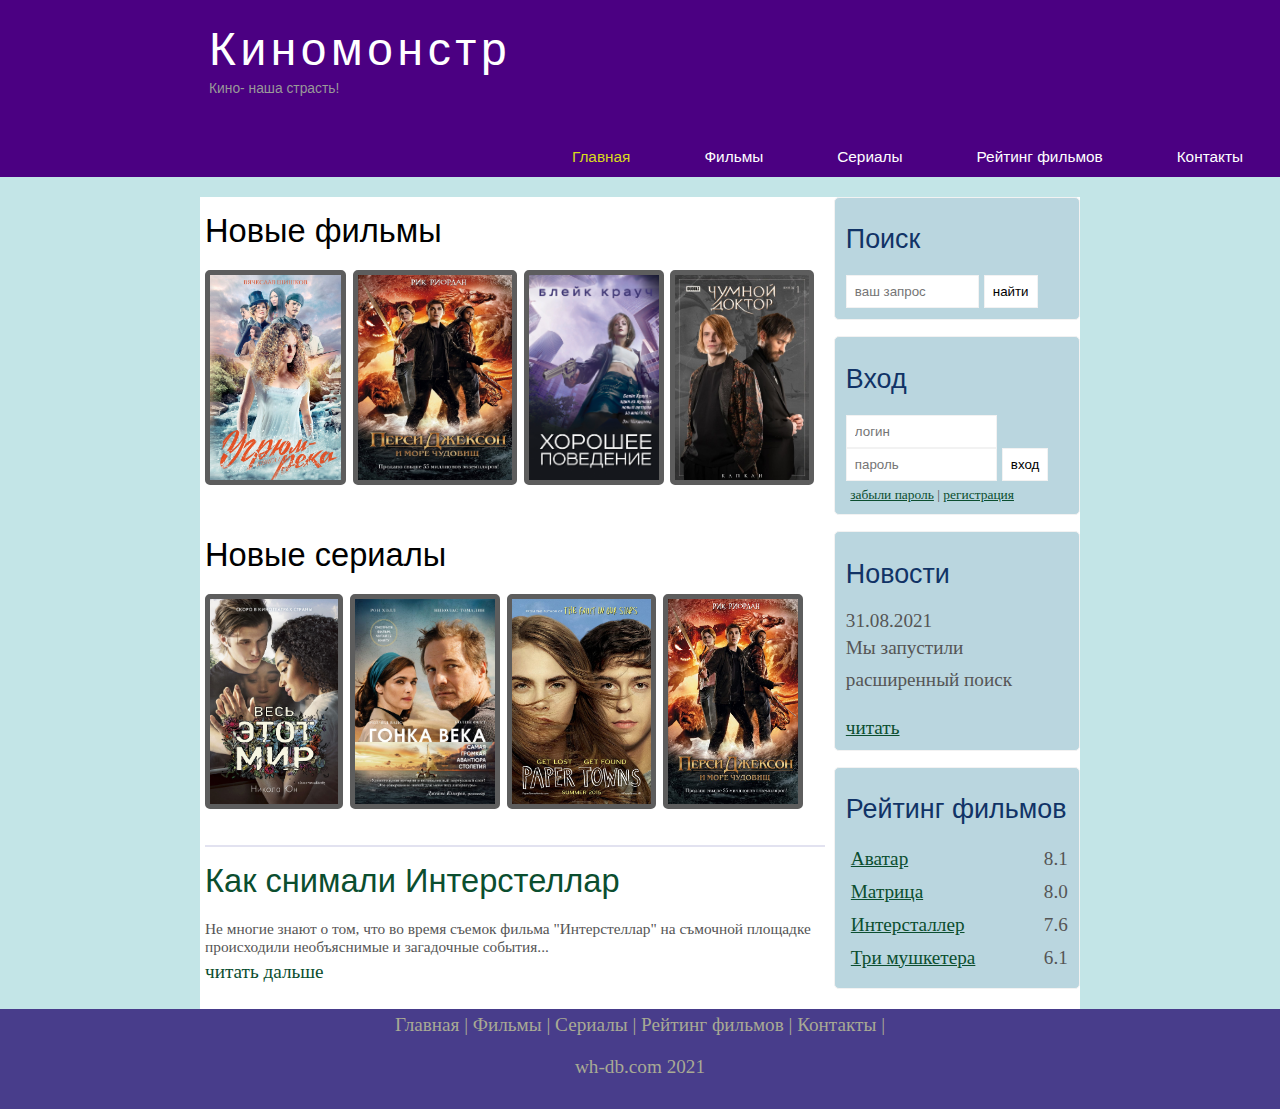
<file: index.html>
<!DOCTYPE html>
<html lang="ru">

<head>
    <meta charset="UTF-8">
    <meta name="viewport" content="width=device-width, initial-scale=1.0">
    <meta name="deskription" content="Киномонстр- портал о кино">
    <meta name="keywords" content="фильмы, онлайн">
    <link rel="stylesheet" href="./assets/css/style.css" type="text/css">
    <title>Kino</title>
</head>

<body>
    <div class="main">
        <div class="header">
            <div class="logo">
                <div class="logo_text">
                    <h1><a href="/">Киномонстр</a></h1>
                    <h2>Кино- наша страсть!</h2>
                </div>
            </div>
            <div class="menu_bar">
                <ul class="menu">
                    <li class="selekted"><a href="#">Главная</a></li>
                    <li><a href="./films.html">Фильмы</a></li>
                    <li><a href="#">Сериалы</a></li>
                    <li><a href="./raiting.html">Рейтинг фильмов</a></li>
                    <li><a href="./kontakt.html" target="_blank">Контакты</a></li>
                </ul>
            </div>
        </div>
    </div>
    <div class="site_content">
        <div class="sidebar_container">
            <div class="sidebar">
                <h2>Поиск</h2>
                <form method="post" action="#" id="search_form">
                    <input type="search" name="search_field" placeholder="ваш запрос" />
                    <input type="submit" class="btn" value="найти" />
                </form>
            </div>
            <div class="sidebar">
                <h2>Вход</h2>
                <form method="post" action="#" id="loin">
                    <input type="text" name="login_field" placeholder="логин" />
                    <input type="password" name="password_field" placeholder="пароль" />
                    <input type="submit" class="btn" value="вход" />
                    <div class="lables_passreg_text">
                        <span><a href="#">забыли пароль</a></span> | <span><a href="#">регистрация</a></span>
                    </div>
                </form>
            </div>
            <div class="sidebar">
                <h2>Новости</h2>
                <span>31.08.2021</span>
                <p>Мы запустили расширенный поиск</p>
                <a href="#">читать</a>
            </div>
            <div class="sidebar">
                <h2>Рейтинг фильмов</h2>
                <ul>
                    <li><a href="#"> Аватар</a><span class="rating_sidebar">8.1</span></li>
                    <li><a href="#"> Матрица</a><span class="rating_sidebar">8.0</span></li>
                    <li><a href="#"> Интерсталлер</a><span class="rating_sidebar">7.6</span></li>
                    <li><a href="#"> Три мушкетера</a><span class="rating_sidebar">6.1</span></li>
                </ul>
            </div>
        </div>
        <div class="content">
            <h1>Новые фильмы</h1>
            <div class="films_block">
                <a href="./show.html" target="_blank"><img height="205px" src="./assets/img/5.jpg" /></a>
                <a href="#"><img height="205px" src="./assets/img/2000116-2.jpg" /></a>
                <a href="#"><img height="205px" src="./assets/img/cover1.jpg" /></a>
                <a href="#"><img height="205px" src="./assets/img/166.jpg" /></a>
            </div>
            <h1>Новые сериалы</h1>
            <div class="films_block">
                <a href="#"><img height="205px" src="./assets/img/1.jpg" /></a>
                <a href="#"><img height="205px" src="./assets/img/8.jpg" /></a>
                <a href="#"><img height="205px" src="./assets/img/7.jpg" /></a>
                <a href="#"><img height="205px" src="./assets/img/11.jpg" /></a>
            </div>
            <div class="post">
                <hr>
                <h1><a href="#">Как снимали Интерстеллар</a></h1>
                <div class="post_content">

                    Не многие знают о том, что во время съемок фильма "Интерстеллар" на съмочной площадке
                    происходили необъяснимые и загадочные события...
                </div>
                <p><a href="#">читать дальше</a></p>

            </div>
        </div>
    </div>
    <div class="footer">
        <p>
            <a href="./index.html">Главная</a> |
            <a href="./films.html">Фильмы</a> |
            <a href="#">Сериалы</a> |
            <a href="./raiting.html">Рейтинг фильмов</a> |
            <a href="./kontakt.html" target="_blank">Контакты</a> |
        </p>
        <p>wh-db.com 2021</p>
    </div>
</body>

</html>
</file>
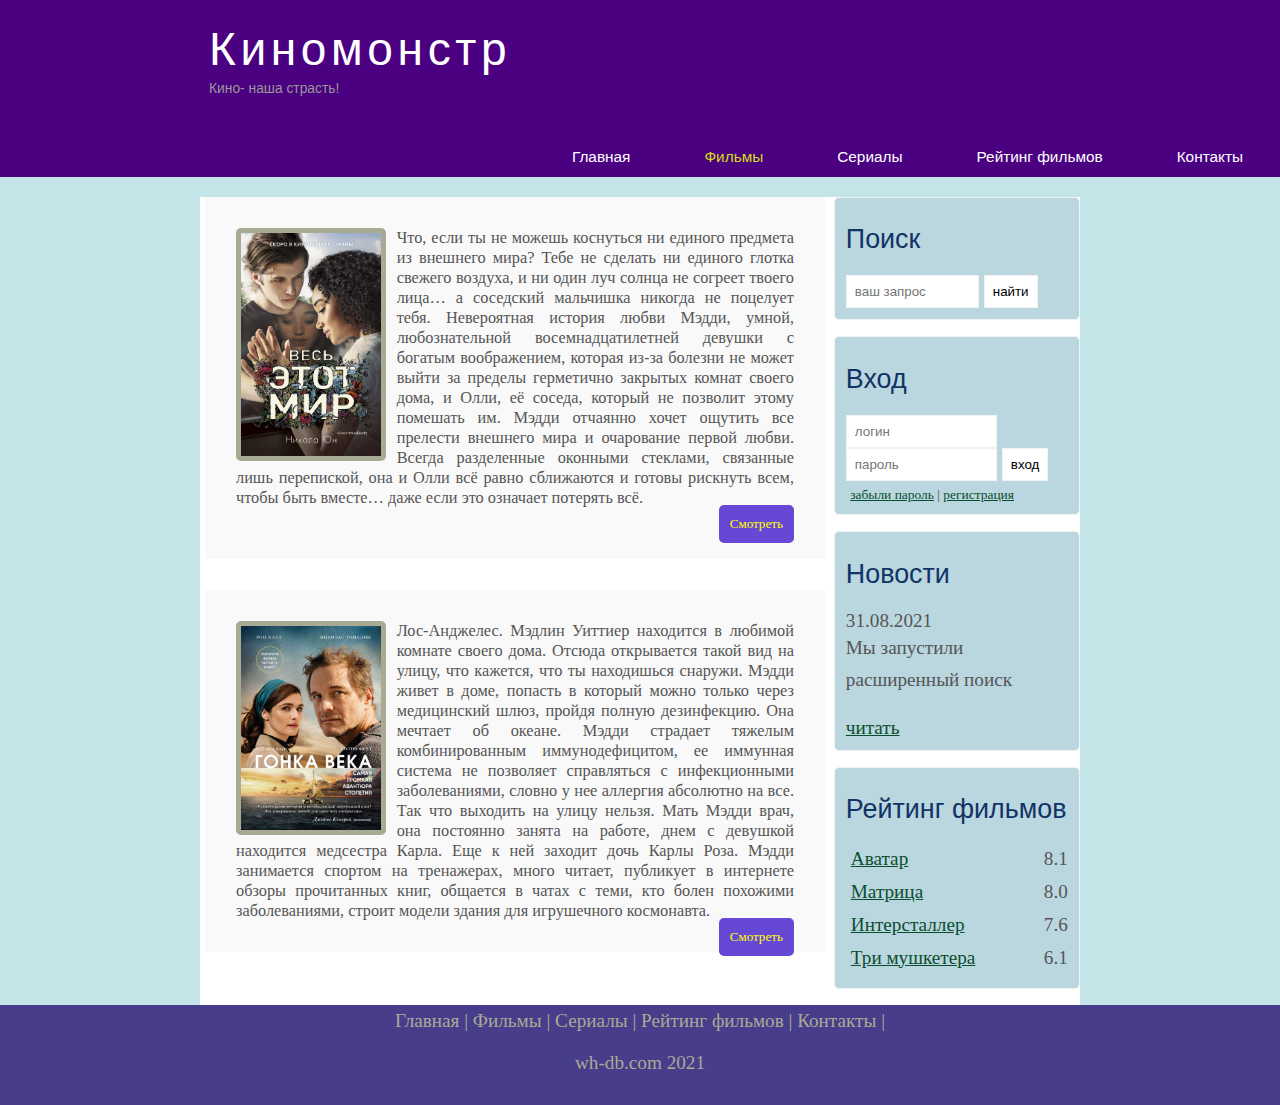
<file: films.html>
<!DOCTYPE html>
<html lang="ru">
<head>
    <meta charset="UTF-8">
    <meta name="viewport" content="width=device-width, initial-scale=1.0">
    <meta name="deskription" content="Киномонстр- портал о кино">
    <meta name="keywords" content="фильмы, онлайн">
    <link rel="stylesheet" href="./assets/css/style.css" type="text/css">
    <title>Film</title>
</head>
<body>
    <div class="main">
        <div class="header">
            <div class="logo">
                <div class="logo_text">
                    <h1><a href="/">Киномонстр</a></h1>
                    <h2>Кино- наша страсть!</h2>
                </div>
           </div>
           <div class="menu_bar">
               <ul class="menu">
                   <li><a href="./index.html">Главная</a></li>
                   <li class="selekted"><a href="#">Фильмы</a></li> 
                   <li><a href="#">Сериалы</a></li>
                   <li><a href="./raiting.html">Рейтинг фильмов</a></li> 
                   <li><a href="./kontakt.html" target="_blank">Контакты</a></li> 
               </ul>
           </div>
        </div>
    </div>
    <div class="site_content">
        <div class="sidebar_container">
            <div class="sidebar">
                <h2>Поиск</h2>
                <form method="post" action="#" id="search_form">
                    <input type="search" name="search_field" placeholder="ваш запрос"/>
                    <input type="submit" class="btn" value="найти"/>
                </form>
            </div>
            <div class="sidebar">
                <h2>Вход</h2>
                <form method="post" action="#" id="loin">
                    <input type="text" name="login_field" placeholder="логин"/>
                    <input type="password" name="password_field" placeholder="пароль"/>
                    <input type="submit" class="btn" value="вход"/>
                    <div class="lables_passreg_text">
                        <span><a href="#">забыли пароль</a></span> |  <span><a href="#">регистрация</a></span>
                    </div>
                </form>
            </div>
            <div class="sidebar">
               <h2>Новости</h2> 
               <span>31.08.2021</span>
                <p>Мы запустили расширенный поиск</p>
                <a href="#">читать</a>
            </div>
            <div class="sidebar">
                <h2>Рейтинг фильмов</h2>
                     <ul>
                         <li><a href="#"> Аватар</a><span class="rating_sidebar">8.1</span></li> 
                         <li><a href="#"> Матрица</a><span class="rating_sidebar">8.0</span></li> 
                         <li><a href="#"> Интерсталлер</a><span class="rating_sidebar">7.6</span></li> 
                         <li><a href="#"> Три мушкетера</a><span class="rating_sidebar">6.1</span></li> 
                        </ul>
            </div>
        </div>
            <div class="content">
                <div class="info_film">
                    <img src="./assets/img/1.jpg" width="150px"/>
                    Что, если ты не можешь коснуться ни единого предмета из внешнего мира? Тебе не сделать ни единого глотка свежего воздуха, и ни один луч солнца не согреет твоего лица… а соседский мальчишка никогда не поцелует тебя.
                    Невероятная история любви Мэдди, умной, любознательной восемнадцатилетней девушки с богатым воображением, которая из-за болезни не может выйти за пределы герметично закрытых комнат своего дома, и Олли, её соседа, который не позволит этому помешать им. Мэдди отчаянно хочет ощутить все прелести внешнего мира и очарование первой любви. Всегда разделенные оконными стеклами, связанные лишь перепиской, она и Олли всё равно сближаются и готовы рискнуть всем, чтобы быть вместе… даже если это означает потерять всё.
                         <div class="button"><a href="#">Смотреть</a>
                         </div>
                </div>         
            <div class="info_film">
                <img src="./assets/img/8.jpg" width="150px"/>
                Лос-Анджелес. Мэдлин Уиттиер находится в любимой комнате своего дома. Отсюда открывается такой вид на улицу, что кажется, что ты находишься снаружи. Мэдди живет в доме, попасть в который можно только через медицинский шлюз, пройдя полную дезинфекцию. Она мечтает об океане. Мэдди страдает тяжелым комбинированным иммунодефицитом, ее иммунная система не позволяет справляться с инфекционными заболеваниями, словно у нее аллергия абсолютно на все. Так что выходить на улицу нельзя. Мать Мэдди врач, она постоянно занята на работе, днем с дeвyшкой находится медсестра Карла. Еще к ней заходит дочь Карлы Роза. Мэдди занимается спортом на тренажерах, много читает, публикует в интернете обзоры прочитанных книг, общается в чатах с теми, кто болен похожими заболеваниями, строит модели здания для игрушечного космонавта.
                  <div class="button"><a href="#">Смотреть</a>
                 </div>
            </div>
           
        </div>
                   
           
    </div>
    <div class="footer">
         <p>
            <a href="./index.html">Главная</a> |
            <a href="./films.html">Фильмы</a> |
            <a href="#">Сериалы</a> |
            <a href="./raiting.html">Рейтинг фильмов</a> |
            <a href="./kontakt.html" target="_blank">Контакты</a> |
        </p>
        <p>wh-db.com 2021</p>
    </div>
          
</body>
</html>
</file>
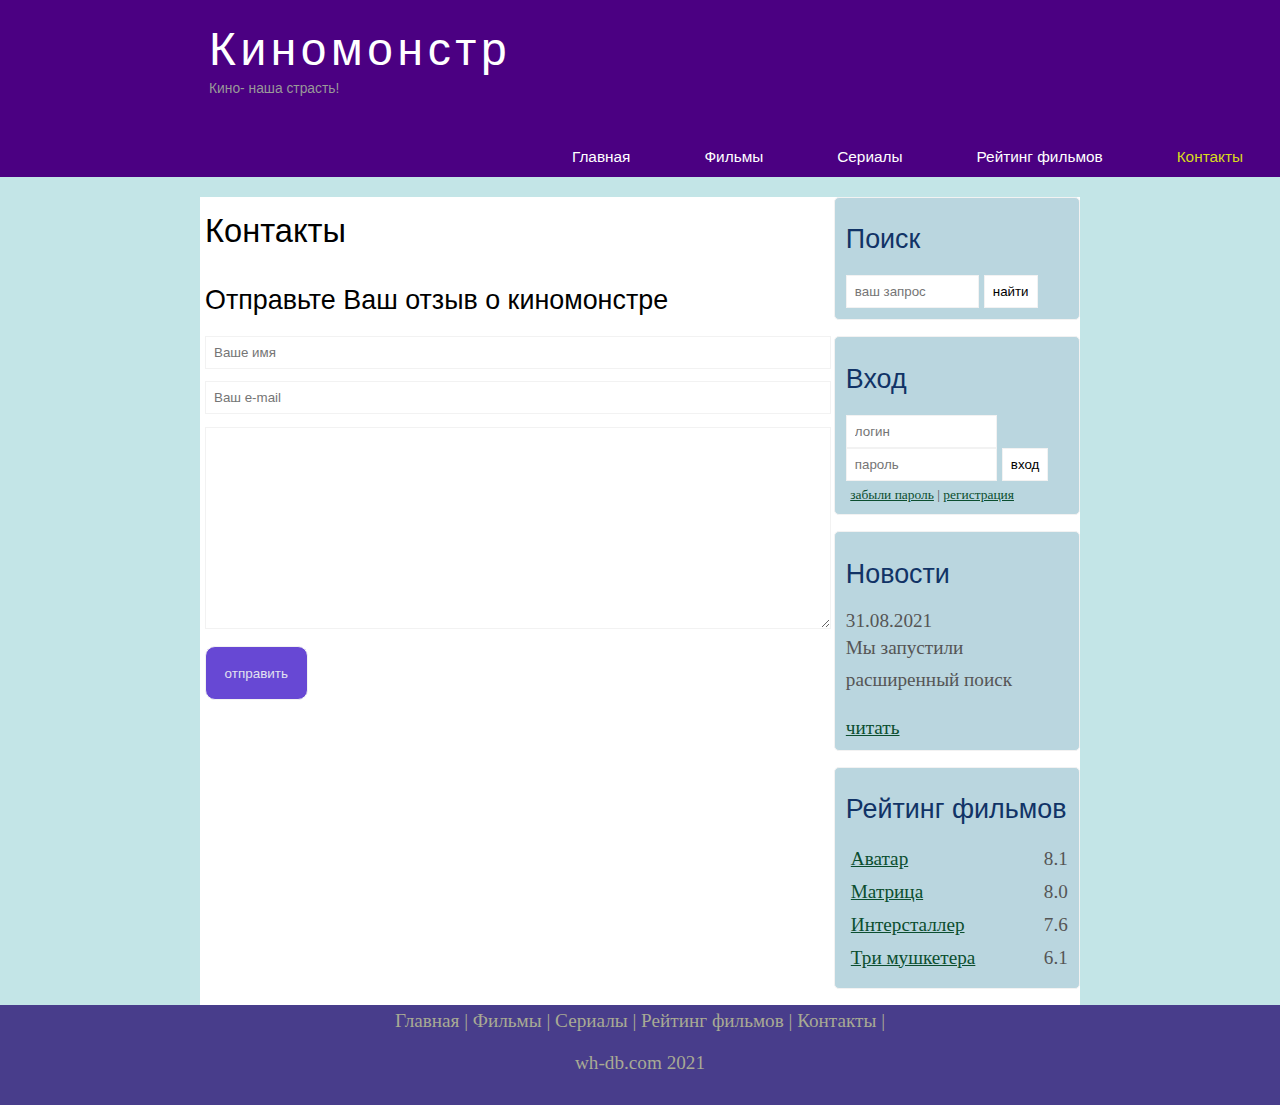
<file: kontakt.html>
<!DOCTYPE html>
<html lang="ru">

<head>
    <meta charset="UTF-8">
    <meta name="viewport" content="width=device-width, initial-scale=1.0">
    <meta name="deskription" content="Киномонстр- портал о кино">
    <meta name="keywords" content="фильмы, онлайн">
    <link rel="stylesheet" href="./assets/css/style.css" type="text/css">
    <title>Kontakt</title>
</head>

<body>
    <div class="main">
        <div class="header">
            <div class="logo">
                <div class="logo_text">
                    <h1><a href="/">Киномонстр</a></h1>
                    <h2>Кино- наша страсть!</h2>
                </div>
            </div>
            <div class="menu_bar">
                <ul class="menu">
                    <li><a href="./index.html">Главная</a></li>
                    <li><a href="./films.html">Фильмы</a></li>
                    <li><a href="#">Сериалы</a></li>
                    <li><a href="./raiting.html">Рейтинг фильмов</a></li>
                    <li class="selekted"><a href="#">Контакты</a></li>
                </ul>
            </div>
        </div>
    </div>
    <div class="site_content">
        <div class="sidebar_container">
            <div class="sidebar">
                <h2>Поиск</h2>
                <form method="post" action="#" id="search_form">
                    <input type="search" name="search_field" placeholder="ваш запрос" />
                    <input type="submit" class="btn" value="найти" />
                </form>
            </div>
            <div class="sidebar">
                <h2>Вход</h2>
                <form method="post" action="#" id="loin">
                    <input type="text" name="login_field" placeholder="логин" />
                    <input type="password" name="password_field" placeholder="пароль" />
                    <input type="submit" class="btn" value="вход" />
                    <div class="lables_passreg_text">
                        <span><a href="#">забыли пароль</a></span> | <span><a href="#">регистрация</a></span>
                    </div>
                </form>
            </div>
            <div class="sidebar">
                <h2>Новости</h2>
                <span>31.08.2021</span>
                <p>Мы запустили расширенный поиск</p>
                <a href="#">читать</a>
            </div>
            <div class="sidebar">
                <h2>Рейтинг фильмов</h2>
                <ul>
                    <li><a href="#"> Аватар</a><span class="rating_sidebar">8.1</span></li>
                    <li><a href="#"> Матрица</a><span class="rating_sidebar">8.0</span></li>
                    <li><a href="#"> Интерсталлер</a><span class="rating_sidebar">7.6</span></li>
                    <li><a href="#"> Три мушкетера</a><span class="rating_sidebar">6.1</span></li>
                </ul>
            </div>
        </div>
        <div class="content">
            <h1>Контакты</h1>

            <h2>Отправьте Ваш отзыв о киномонстре</h2>
            <div class="send">
                <form method="post" action="#" id="review">
                    <input type="text" name="review_name" placeholder="Ваше имя">
                    <input type="text" name="review_name" placeholder="Ваш e-mail">
                    <textarea name="reviewe_text"></textarea>
                    <input type="submit" value="отправить">
                </form>
            </div>
        </div>
    </div>
    <div class="footer">
        <p>
            <a href="./index.html">Главная</a> |
            <a href="./films.html">Фильмы</a> |
            <a href="#">Сериалы</a> |
            <a href="./raiting.html">Рейтинг фильмов</a> |
            <a href="#">Контакты</a> |
        </p>
        <p>wh-db.com 2021</p>
    </div>
    
</body>

</html>
</file>
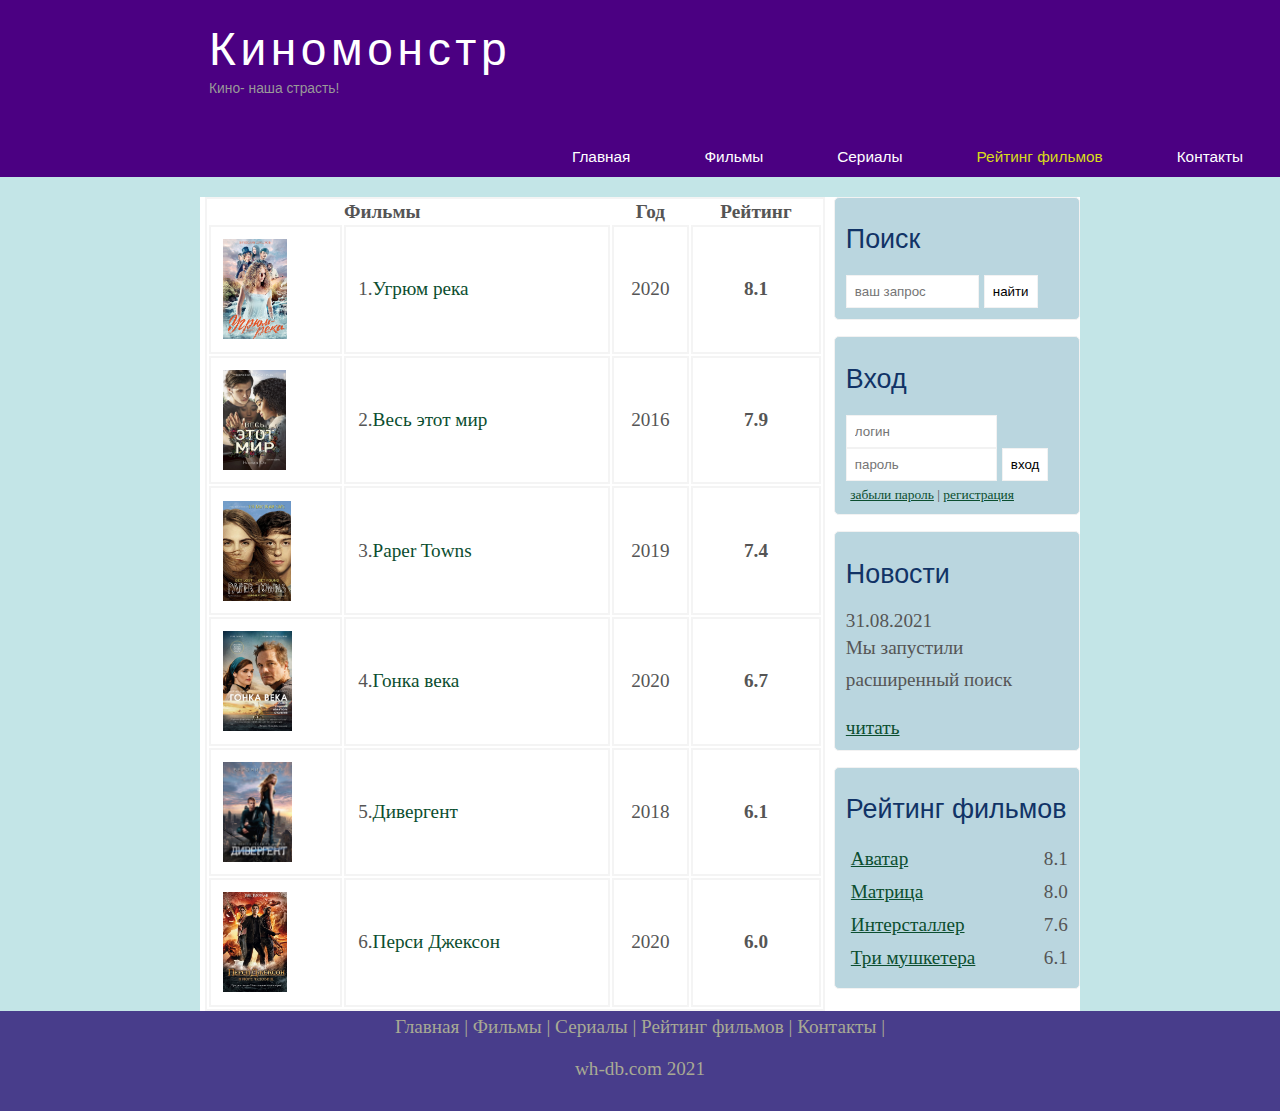
<file: raiting.html>
<!DOCTYPE html>
<html lang="ru">

<head>
    <meta charset="UTF-8">
    <meta name="viewport" content="width=device-width, initial-scale=1.0">
    <meta name="deskription" content="Киномонстр- портал о кино">
    <meta name="keywords" content="фильмы, онлайн">
    <link rel="stylesheet" href="./assets/css/style.css" type="text/css">
    <title>Raiting</title>
</head>

<body>
    <div class="main">
        <div class="header">
            <div class="logo">
                <div class="logo_text">
                    <h1><a href="/">Киномонстр</a></h1>
                    <h2>Кино- наша страсть!</h2>
                </div>
            </div>
            <div class="menu_bar">
                <ul class="menu">
                    <li><a href="./index.html">Главная</a></li>
                    <li><a href="./films.html">Фильмы</a></li>
                    <li><a href="#">Сериалы</a></li>
                    <li class="selekted"><a href="#">Рейтинг фильмов</a></li>
                    <li><a href="./kontakt.html" target="_blank">Контакты</a></li>
                </ul>
            </div>
        </div>
    </div>
    <div class="site_content">
        <div class="sidebar_container">
            <div class="sidebar">
                <h2>Поиск</h2>
                <form method="post" action="#" id="search_form">
                    <input type="search" name="search_field" placeholder="ваш запрос" />
                    <input type="submit" class="btn" value="найти" />
                </form>
            </div>
            <div class="sidebar">
                <h2>Вход</h2>
                <form method="post" action="#" id="loin">
                    <input type="text" name="login_field" placeholder="логин" />
                    <input type="password" name="password_field" placeholder="пароль" />
                    <input type="submit" class="btn" value="вход" />
                    <div class="lables_passreg_text">
                        <span><a href="#">забыли пароль</a></span> | <span><a href="#">регистрация</a></span>
                    </div>
                </form>
            </div>
            <div class="sidebar">
                <h2>Новости</h2>
                <span>31.08.2021</span>
                <p>Мы запустили расширенный поиск</p>
                <a href="#">читать</a>
            </div>
            <div class="sidebar">
                <h2>Рейтинг фильмов</h2>
                <ul>
                    <li><a href="#"> Аватар</a><span class="rating_sidebar">8.1</span></li>
                    <li><a href="#"> Матрица</a><span class="rating_sidebar">8.0</span></li>
                    <li><a href="#"> Интерсталлер</a><span class="rating_sidebar">7.6</span></li>
                    <li><a href="#"> Три мушкетера</a><span class="rating_sidebar">6.1</span></li>
                </ul>
            </div>
        </div>
        <div class="content">
            <table>
                <tr>
                    <th></th>
                    <th>Фильмы</th>
                    <th class="center">Год</th>
                    <th class="center">Рейтинг</th>
                </tr>
                <tr>
                    <td><img height="100px" src="./assets/img/5.jpg"></td>
                    <td>1.<a href="./show.html">Угрюм река</a></td>
                    <td class="center">2020</td>
                    <td class="center raiting">8.1</td>
                </tr>
                <tr>
                    <td><img height="100px" src="./assets/img/1.jpg"></td>
                    <td>2.<a href="./show.html">Весь этот мир</a></td>
                    <td class="center">2016</td>
                    <td class="center raiting">7.9</td>
                </tr>
                <tr>
                    <td><img height="100px" src="./assets/img/7.jpg"></td>
                    <td>3.<a href="./show.html">Paper Towns</a></td>
                    <td class="center">2019</td>
                    <td class="center raiting">7.4</td>
                </tr>
                <tr>
                    <td><img height="100px" src="./assets/img/8.jpg"></td>
                    <td>4.<a href="./show.html">Гонка века</a></td>
                    <td class="center">2020</td>
                    <td class="center raiting">6.7</td>
                </tr>
                <tr>
                    <td><img height="100px" src="./assets/img/9.jpg"></td>
                    <td>5.<a href="./show.html">Дивергент</a></td>
                    <td class="center">2018</td>
                    <td class="center raiting">6.1</td>
                </tr>
                <tr>
                    <td><img height="100px" src="./assets/img/11.jpg"></td>
                    <td>6.<a href="./show.html">Перси Джексон</a></td>
                    <td class="center">2020</td>
                    <td class="center raiting">6.0</td>
                </tr>
            </table>
        </div>
    </div>
    <div class="footer">
        <p>
            <a href="./index.html">Главная</a> |
            <a href="./films.html">Фильмы</a> |
            <a href="#">Сериалы</a> |
            <a href="./raiting.html">Рейтинг фильмов</a> |
            <a href="./kontakt.html" target="_blank">Контакты</a> |
        </p>
        <p>wh-db.com 2021</p>
    </div>
    
</body>

</html>
</file>
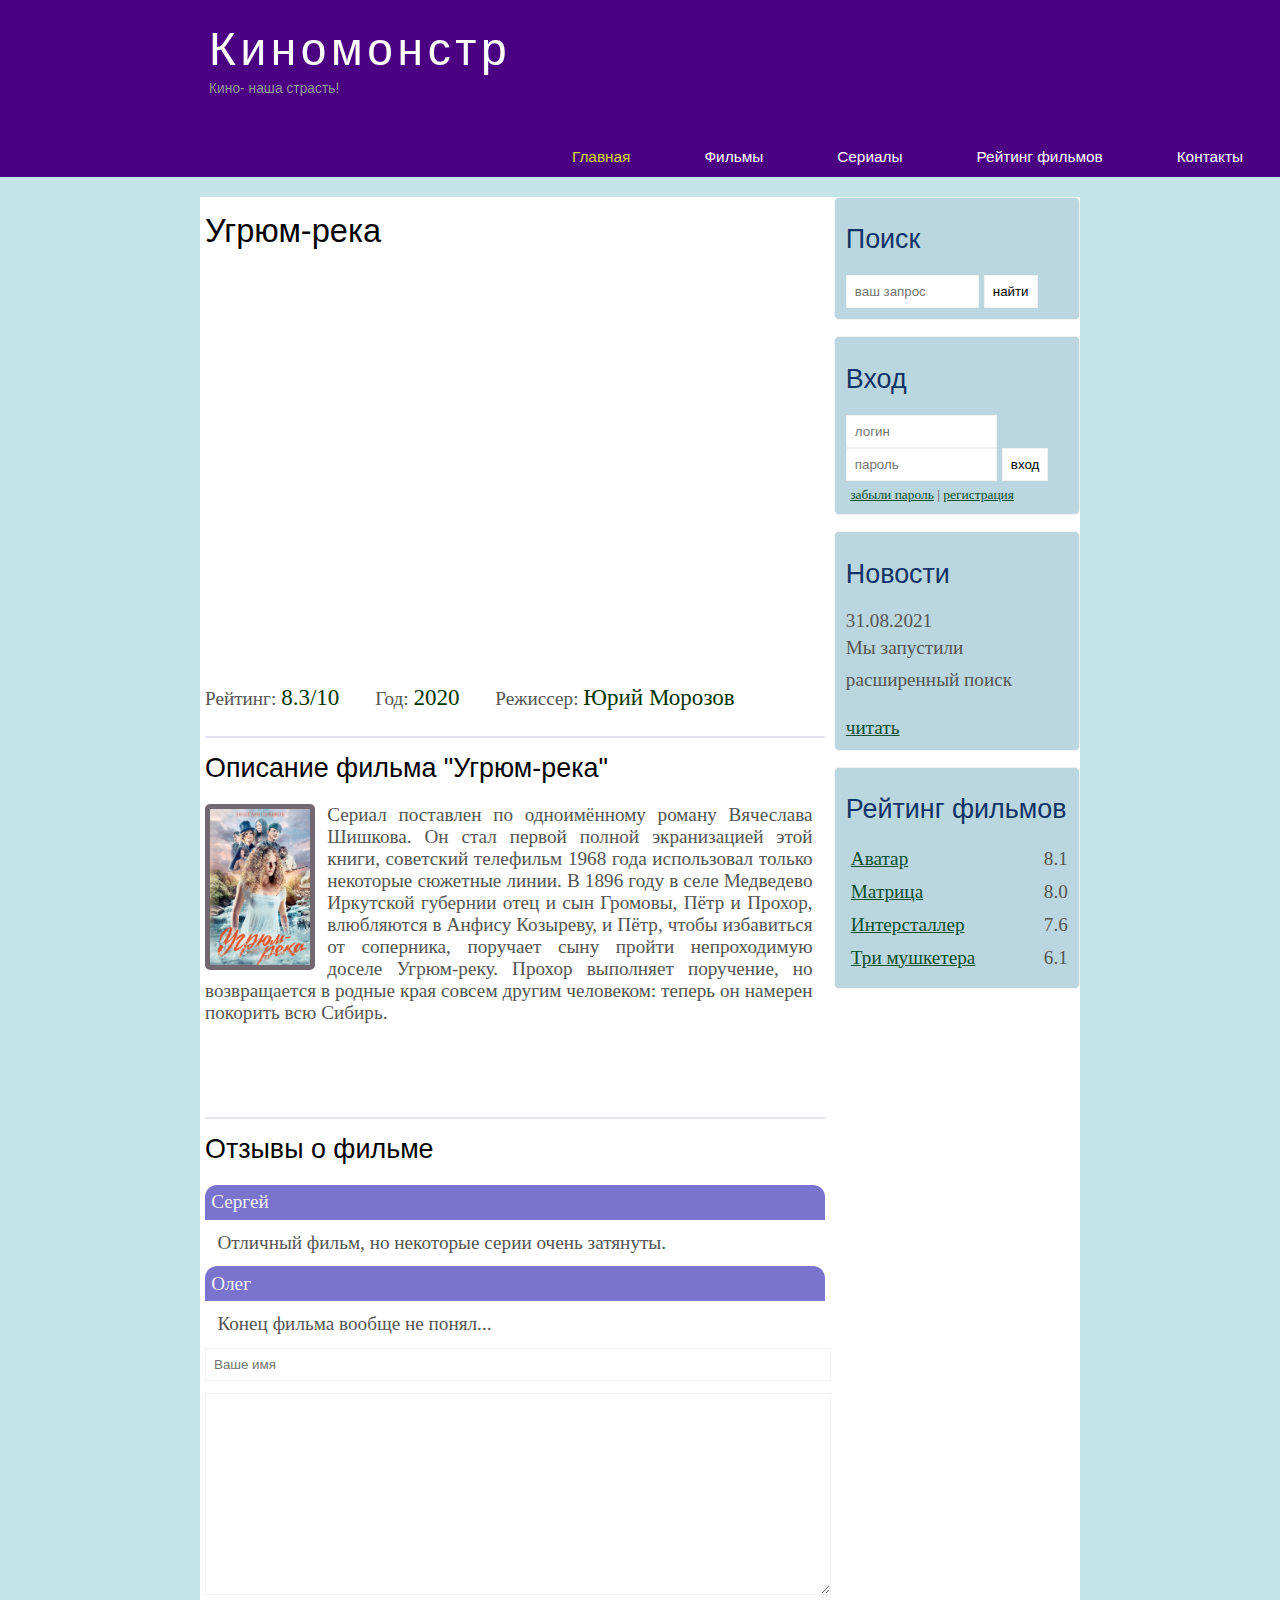
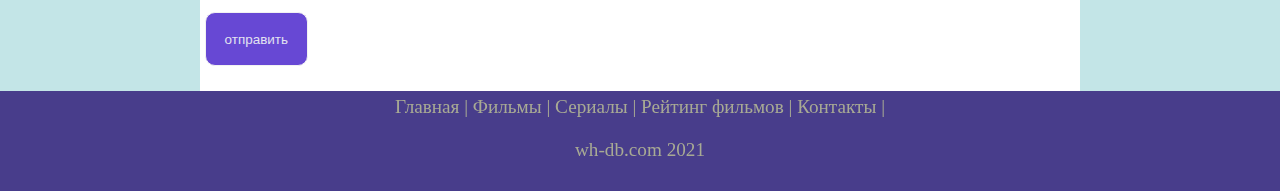
<file: show.html>
<!DOCTYPE html>
<html lang="ru">

<head>
    <meta charset="UTF-8">
    <meta name="deskription" content="Киномонстр- портал о кино">
    <meta name="keywords" content="фильмы, онлайн">
    <link rel="stylesheet" href="./assets/css/style.css" type="text/css">
    <title>Show</title>
</head>

<body>
    <div class="main">
        <div class="header">
            <div class="logo">
                <div class="logo_text">
                    <h1><a href="/">Киномонстр</a></h1>
                    <h2>Кино- наша страсть!</h2>
                </div>
            </div>
            <div class="menu_bar">
                <ul class="menu">
                    <li class="selekted"><a href="#">Главная</a></li>
                    <li><a href="./films.html" target="_blank">Фильмы</a></li>
                    <li><a href="#">Сериалы</a></li>
                    <li><a href="#">Рейтинг фильмов</a></li>
                    <li><a href="./kontakt.html" target="_blank">Контакты</a></li>
                </ul>
            </div>
        </div>
    </div>
    <div class="site_content">
        <div class="sidebar_container">
            <div class="sidebar">
                <h2>Поиск</h2>
                <form method="post" action="#" id="search_form">
                    <input type="search" name="search_field" placeholder="ваш запрос" />
                    <input type="submit" class="btn" value="найти" />
                </form>
            </div>
            <div class="sidebar">
                <h2>Вход</h2>
                <form method="post" action="#" id="loin">
                    <input type="text" name="login_field" placeholder="логин" />
                    <input type="password" name="password_field" placeholder="пароль" />
                    <input type="submit" class="btn" value="вход" />
                    <div class="lables_passreg_text">
                        <span><a href="#">забыли пароль</a></span> | <span><a href="#">регистрация</a></span>
                    </div>
                </form>
            </div>
            <div class="sidebar">
                <h2>Новости</h2>
                <span>31.08.2021</span>
                <p>Мы запустили расширенный поиск</p>
                <a href="#">читать</a>
            </div>
            <div class="sidebar">
                <h2>Рейтинг фильмов</h2>
                <ul>
                    <li><a href="#"> Аватар</a><span class="rating_sidebar">8.1</span></li>
                    <li><a href="#"> Матрица</a><span class="rating_sidebar">8.0</span></li>
                    <li><a href="#"> Интерсталлер</a><span class="rating_sidebar">7.6</span></li>
                    <li><a href="#"> Три мушкетера</a><span class="rating_sidebar">6.1</span></li>
                </ul>
            </div>
        </div>
        <div class="content">
            <h1>Угрюм-река</h1>
            <iframe width="605" height="397" src="https://www.youtube.com/embed/vdOhIe05TGI"
                title="YouTube video player" frameborder="0"
                allow="accelerometer; autoplay; clipboard-write; encrypted-media; gyroscope; picture-in-picture"
                allowfullscreen></iframe>
            <div class="inform_o_film">
                <span class="label">Рейтинг: </span> <span class="value">8.3/10</span>
                <span class="label">Год: </span> <span class="value">2020</span>
                <span class="label">Режиссер: </span> <span class="value">Юрий Морозов</span>
            </div>
            <hr>
            <h2>Описание фильма "Угрюм-река"</h2>
            <div class="description_film">
                <img src="./assets/img/5.jpg" width="100px">
                Сериал поставлен по одноимённому роману Вячеслава Шишкова. Он стал первой полной экранизацией этой
                книги, советский телефильм 1968 года использовал только некоторые сюжетные линии. В 1896 году в селе
                Медведево Иркутской губернии отец и сын Громовы, Пётр и Прохор, влюбляются в Анфису Козыреву, и Пётр,
                чтобы избавиться от соперника, поручает сыну пройти непроходимую доселе Угрюм-реку. Прохор выполняет
                поручение, но возвращается в родные края совсем другим человеком: теперь он намерен покорить всю Сибирь.
            </div>
            <hr>
            <h2>Отзывы о фильме</h2>
            <div class="reveiws">
                <div class="review_name">
                    Сергей
                </div>
                <div class="review_text">
                    Отличный фильм, но некоторые серии очень затянуты.
                </div>
                <div class="review_name">
                    Олег
                </div>
                <div class="review_text">
                    Конец фильма вообще не понял...
                </div>
            </div>
            <div class="send">
                <form method="post" action="#" id="review">
                    <input type="text" name="review_name" placeholder="Ваше имя">
                    <textarea name="reviewe_text"></textarea>
                    <input type="submit" value="отправить">
                </form>
            </div>
        </div>
    </div>
    <div class="footer">
        <p>
            <a href="./index.html">Главная</a> |
            <a href="./films.html">Фильмы</a> |
            <a href="#">Сериалы</a> |
            <a href="#">Рейтинг фильмов</a> |
            <a href="./kontakt.html" target="_blank">Контакты</a> |
        </p>
        <p>wh-db.com 2021</p>
    </div>
</body>

</html>
</file>
<file: assets/css/style.css>
*{
margin: 0;    
padding: 0;
}
body{
  font-size: 1.2em;  
  background-color: rgb(195, 229, 231);
  color: #555;
}
hr{
border: solid 1px #e2e2f0;
}

p{
    padding: 0 0 20px 0;
    line-height: 1.7em;
}
input[type="text"], input[type="password"], input[type="search"]{
    color: #5d5d5d;
    width: 60%;
    padding: 8px;
}
input, textarea{
    outline: none;
    border: none;
    border: solid 1px #f2f2f2;

}
h1, h2{
    font: normal 170% "century gothic", arial;
    margin: 0 0 15px 0;
    padding: 15px 0 5px 0;
    color: #000;
 }
 h2{
     font-size: 140%;
 }
 a, a:hover{
     outline: none;
     text-decoration: underline;
     color: #0b4e2f;
 }
 ul{
     margin: 2px 0 22px 17px ;
 }
 ul li{
     margin: 0 0 6px 0;
     padding: 0 0 4px 5px;
     line-height: 1.5em;
 }
.header{ 
    background-color: indigo;
    height:177px;
    font-size: .8em;
    margin-left: 0px;
    margin-right: 0px;
    min-width: 900px;
}
.main, .logo, .menubar, .site_content, .footer{
margin-left: auto;
margin-right: auto;
}
.logo{
    width: 880px;
    padding-bottom: 40px;
}
.logo h1, .logo h2{
    font: normal; 
    font-size: 300%;
    font-family: "century gothic", arial, sans-serif;
    margin:0 0 0 9px;
}
.logo_text h1, .logo_text h1 a, .logo_text h1 a:hover {
padding: 22px 0 0 0;
color: #fff;
letter-spacing: 0.1em;
text-decoration: none;
}
.logo_text h2{
    font-size: .9em;
    padding: 4px 0 0 0;
    color: #999;
}
.menubar{
    width: 900px;
    height: 45px;
}
ul.menu{
    float: right;
}
ul.menu li{
    float: left;
    padding: 0 0 0 9px;
    list-style: none;
    margin: 1px 2px 0 0;
}
ul.menu li a{
    font: normal;
    font-size:  100%;
    font-family: sans-serif;
    display: block;
    height: 20px;
    padding: 6px 35px 5px 28px;
    color: #fff;
    text-decoration: none;
}  
 ul.menu li.selekted a{
     color: #d8db1b
 }
 ul.menu li a:hover{
     color: #e4ec;
 }
 .site_content{
     width: 880px;
     overflow: hidden;
     margin: 20px auto 0 auto;
     background-color: white;
 }
 .sidebar_container{
     float: right;
     width: 224px;
 }
 .sidebar{
     float: right;
     width: 222px;
     padding: 5%;
     margin: 0 0 16px 0;
     border: solid 1px #f2f2f2;
     border-radius: 5px;
     background-color: #bad6df;

 }
 .btn{
 padding: 8px;    
 background-color: white;
 cursor:pointer;
 }
 .sidebar h2{
     color: #136;
 }
 .lables_passreg_text{
font-size: .7em;
margin-top: 3%;
margin-left: 2%;
 }
 .sidebar ul{
     margin: 0%;
 }
 .sidebar li{
     list-style-type: none;
     margin: 0 0 0 0;
 }
 .sidebar .rating_sidebar{
     float: right;
 }
 .content{
     text-align: left;
     width: 620px;
     padding: 0 0 0 5px;
     float: left;
 }
 .content a{
     text-decoration: none;
 }
 .footer{
     width: 100%;
     height: 100px;
     padding: 28px 0 5px 5;
     text-align: center;
     background-color: darkslateblue;
     color: #a8aa94;
     margin-left: 0px;
     margin-right: 0px;
     min-width: 900px;
 }
 .inform_o_film{
  margin-top: 2%;
  margin-bottom: 4%;   
 }
 .inform_o_film .label{
     font-size: 1em;
 }
 .inform_o_film .value{
   font-size: 1.2em;  
   color: rgb(3, 53, 3);
   margin-right: 5%;

 }
 .footer a{
   color: #a8aa94;  
   text-decoration: none;
 }
 .footer a:hover{
     color: white;
     text-decoration: none;
 }
 .footer p{
     padding: 0 0 10px 0;
 }
 .films_block{
     margin-bottom: 5%;
}
.films_block img{
     border:solid 5px #5d5d5d ;
     border-radius: 5px;
     margin-left: 2x;
     margin-right: 2px;
 }
 .post .post_content{
font-size: 0.8em;
 }
 .description_film{
     margin-bottom: 15%;
     text-align: justify;
     margin-right: 2%;
    
 }
 .description_film img{
     float: left;
     margin-right: 2%;
     border-radius: 5px;
     border: solid 5px #726970;
}
.reviews{
  margin-bottom: 4%;
  font-size: .9em;
}
 .review_name{
    background-color: rgb(122, 116, 207);
    color: rgb(241, 241, 243);
    padding: 1%;
    border-top-left-radius: 12px;
    border-top-right-radius: 12px;
}
.review_text{
  padding-top: 2%;
  padding-bottom: 2%; 
  padding-left: 2%;
}
.send{
    margin-bottom: 4%;
}
.send input[type="text"], textarea{
border: solid 1 px rgb(102, 91, 91);
margin-bottom: 2%;    
} 
.send input[type="text"]{
    width: 98%;
}
.send textarea{
    width: 624px;
    height: 200px;
}

.send input[type="e-mail"]{
    border: solid 1 px #999;
    margin-bottom: 2%;  
    width: 100%; 
}

.send input[type="submit"]{
    background-color: #6748d4;
    padding: 3%;
    color: #e2e2f0;
    border-radius: 10px;
    font-size: 0.7em;
}
.info_film{
background-color: #f9f9f9;   
margin-bottom: 5%;
height: 300px; 
padding: 5%;
text-align: justify;
font-size: 85%;
}
.info_film img{
 float: left;  
 margin-right: 2%; 
 border-radius: 5px;
 border: solid 5px #a8aa94;
 width: 25%;
}
.button{
    background-color: #6748d4;
    padding: 2%;
    color: whitesmoke;
    border-radius: 5px;
    float: right;
    margin-top: 3%;
    clear: both;
    font-size: 0.8em;
}
.button a{
    color: yellow;
}
table{
    width: 100%;
    border: solid 2px #f4f4f4;
}
td{
 padding: 2%;   
 border: solid 2px #f4f4f4;
}
td img{
 vertical-align: middle;   
}
th.center{
    text-align: center;
}
td.center{
    text-align: center;
}
.raiting{
font-weight: bolder;
}
/*CSS mobile*/
@media screen
and (min-width: 220px)
and (max-width: 568px) {
.header{
    background-color: #257965;
    min-width: 100%;
    height: 20%;
    text-align: center;
}   
.logo{
    width: 100%;
} 
.site_content{
    width: 100%;
}
.menubar{
    width: 100%;
    height: 100%;
}
.site_content{
    width: 100%;
    text-align: center;
}
.sidebar_container{
    display: none; /*скрываем весь элемент для мобильника*/
}
.footer{
    display: none;  
}
ul.menu{
    float: none;
}
ul.menu li{
    margin: 0;
    padding: 0;
    float: none;
}
.logo h1{
    font: normal 235% sans-serif;
}
.logo h2{
    font: normal 100% sans-serif;
    color: #fffbfb; 
}
.content{
    width: 100%;
    text-align: center;
}
.content h1, h2{
    font: normal 100%  arial sans-serif;
}
.films_block img{
    width: 43%;
}
.post_content p{
    line-height: 1.5em;
    padding: 3%;
    text-align: left;
}
.post p{
    font-size: 120%;
}
/*для страницы фильм*/
.info_film{
    float: none;
    height: 100%;
        }
.info_film img{
    width: 100%;
    margin-bottom: 5%;
}
.button{
    float: none;
    text-align: center;
}
/* для стриницы рейтинг*/
table{
display: block;
}
th{
    font-size: 75%;
 }
 td{
     padding: 0%;
     margin: 0%;
     font-size: 95%;
     text-align: left;
 }
 /*просмотр фильма*/
 iframe{
     width: 88%;
     height: 100%;
 }
 .description_film{
    width: 90%;
    text-align: left;
    margin-left: 2%;
 }
 .description_film img{
     float: none;
     width:73%;
     margin: 0;
     display: block;
     padding: 0;     
     margin-left: 11%;
     margin-bottom: 7%;
 }
.reviews{
    text-align: left;
    width: 96%;
}
.send input[type="text"]{
    width: 80%;
}
.send textarea{
    width: 85%;
}
 }
</file>
